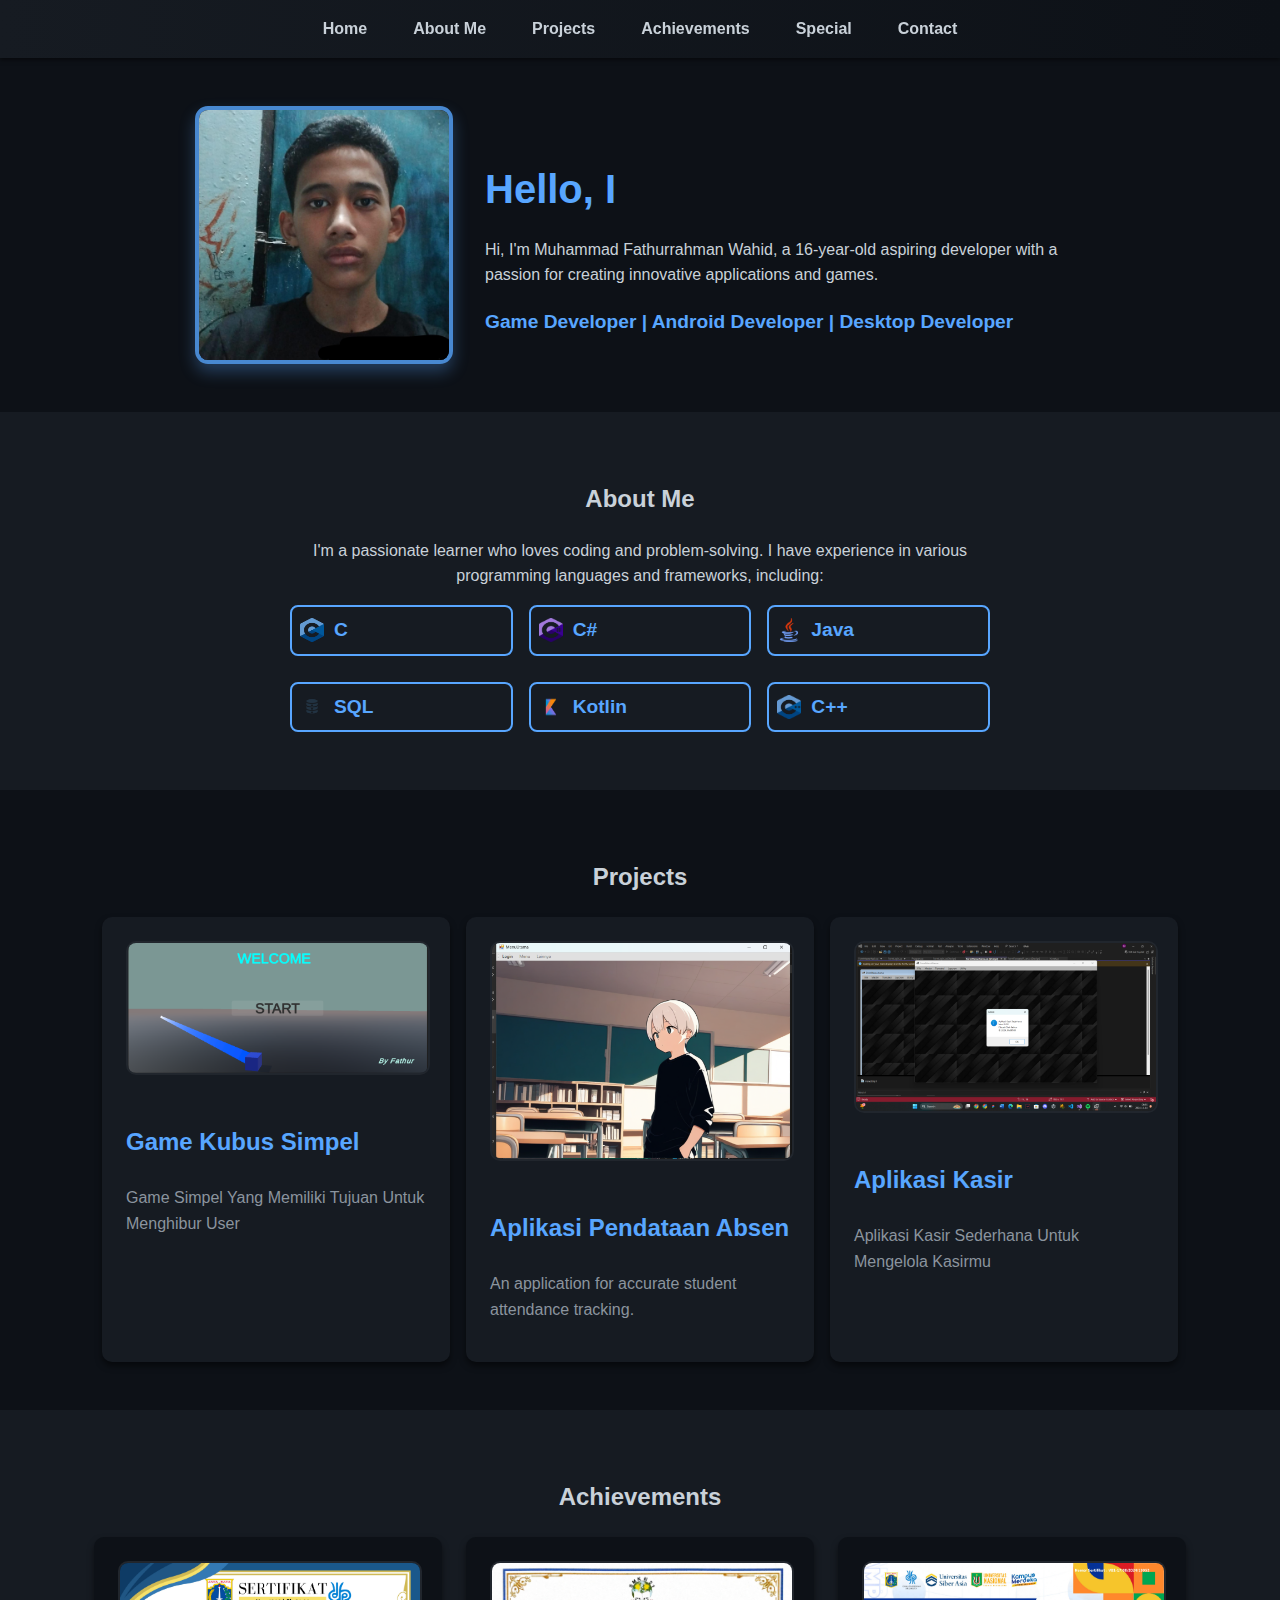
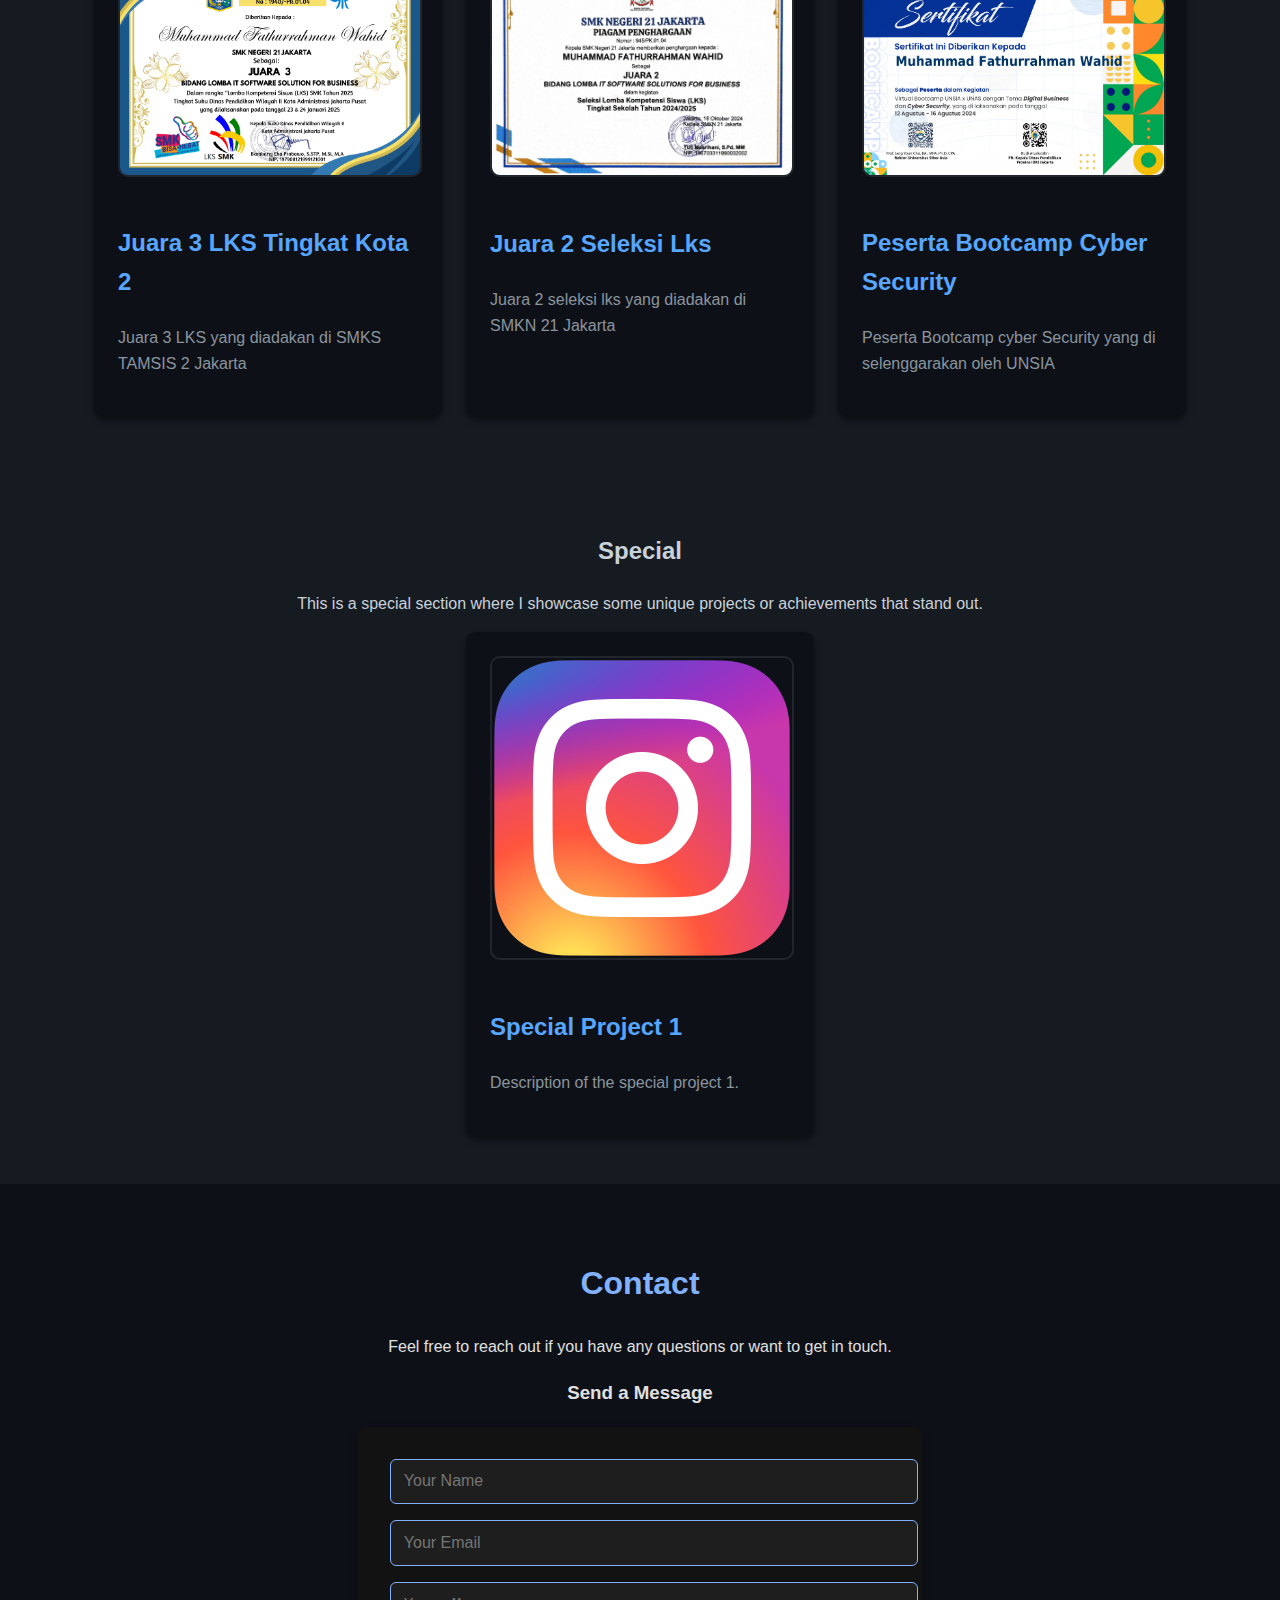
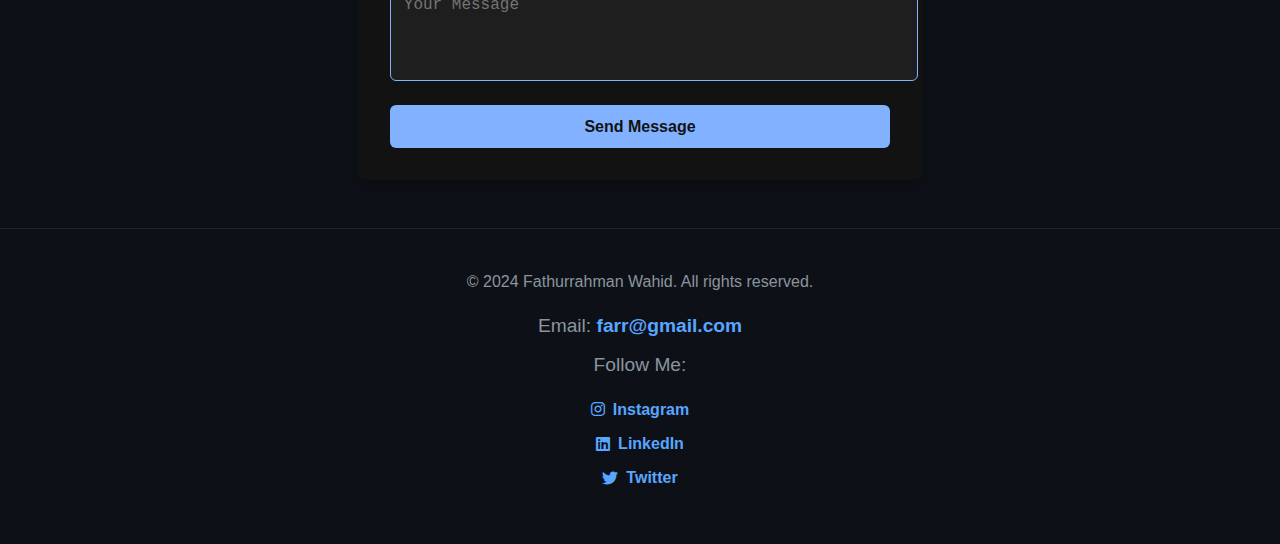
<file: index.html>
<!DOCTYPE html>
<html lang="en">
<head>
    <meta charset="UTF-8">
    <meta name="viewport" content="width=device-width, initial-scale=1.0">
    <title>Portfolio</title>
    <link rel="stylesheet" href="style.css">
    <link rel="stylesheet" href="https://cdnjs.cloudflare.com/ajax/libs/font-awesome/6.0.0-beta3/css/all.min.css">
</head>
<body>
    <header>
        <nav>
            <ul>
                <li><a href="#Home">Home</a></li>
                <li><a href="#about">About Me</a></li>
                <li><a href="#projects">Projects</a></li>
                <li><a href="#achievements">Achievements</a></li>
                <li><a href="#special">Special</a></li> <!-- Pastikan href="#special" -->
                <li><a href="#contact">Contact</a></li>
                
            </ul>
        </nav>
    </header>

    <!-- Bagian Home -->
    <section id="Home">
        <div class="home-container">
            <div class="home-content">
                <img src="myFoto.jpg" alt="Fathurrahman Wahid" class="home-photo">
                <div class="home-description">
                    <h2 id="typing-text"></h2>
                    <p>Hi, I'm Muhammad Fathurrahman Wahid, a 16-year-old aspiring developer with a passion for creating innovative applications and games.</p>
                    <p class="roles">Game Developer | Android Developer | Desktop Developer</p>
                </div>
            </div>
        </div>
    </section>

    <!-- Bagian About Me -->
<section id="about" class="about-section">
    <h2>About Me</h2>
    <div class="about-container">
        <p>I'm a passionate learner who loves coding and problem-solving. I have experience in various programming languages and frameworks, including:</p>
        <div class="skills-grid">
            <div class="skill-item">
                <img src="C.png" alt="C Logo" class="skill-icon"> C
            </div>
            <div class="skill-item">
                <img src="csharp.png" alt="C# Logo" class="skill-icon"> C#
            </div>
            <div class="skill-item">
                <img src="jawa.png" alt="Java Logo" class="skill-icon"> Java
            </div>
            <div class="skill-item">
                <img src="sql.png" alt="SQL Logo" class="skill-icon"> SQL
            </div>
            <div class="skill-item">
                <img src="kotl.png" alt="Kotlin Logo" class="skill-icon"> Kotlin
            </div>
            <div class="skill-item">
                <img src="cpp.png" alt="cpp Logo" class="skill-icon"> C++
            </div>
        </div>
        
    </div>
</section>


    <!-- Bagian Projects -->
    <section id="projects">
        <h2>Projects</h2>
        <div class="project-gallery">
            <div class="project-card">
                <img src="kubus.png" alt="To-Do List App">
                <h3>Game Kubus Simpel</h3>
                <p>Game Simpel Yang Memiliki Tujuan Untuk Menghibur User</p>
            </div>
            <div class="project-card">
                <img src="absen.png" alt="Aplikasi Pendataan Absen">
                <h3>Aplikasi Pendataan Absen</h3>
                <p>An application for accurate student attendance tracking.</p>
            </div>
            <div class="project-card">
                <img src="kasir.png" alt="Aplikasi Kasir">
                <h3>Aplikasi Kasir</h3>
                <p>Aplikasi Kasir Sederhana Untuk Mengelola Kasirmu</p>
            </div>
        </div>
    </section>

    <!-- Bagian Achievements -->
    <section id="achievements">
        <h2>Achievements</h2>
        <div class="achievements-gallery">
            <div class="achievement-card">
                <img src="Sertifikat LKS 2025 SUDINDIK JP2 _JUARA 3 IT SOFTWARE_page-0001.jpg" alt="Award 1">
                <h3>Juara 3 LKS Tingkat Kota 2</h3>
                <p>Juara 3 LKS yang diadakan di SMKS TAMSIS 2 Jakarta</p>
            </div>
            <div class="achievement-card">
                <img src="seleksiLKS.jpg" alt="Award 1">
                <h3>Juara 2 Seleksi Lks</h3>
                <p>Juara 2 seleksi lks yang diadakan di SMKN 21 Jakarta</p>
            </div>
            <div class="achievement-card">
                <img src="bootcamp.jpg" alt="Award 2">
                <h3>Peserta Bootcamp Cyber Security</h3>
                <p>Peserta Bootcamp cyber Security yang di selenggarakan oleh UNSIA</p>
            </div>
        </div>
    </section>
   <!-- Bagian Spesial -->
<section id="special" class="special-section">
    <h2>Special</h2>
    <div class="special-container">
        <p>This is a special section where I showcase some unique projects or achievements that stand out.</p>
        <div class="special-gallery">
            <!-- Card 1 -->
            <div class="special-card">
                <img src="image.png" alt="Special Project 1">
                <div class="special-overlay">
                    <a href="lv.html" class="special-button">Klik Disini</a>
                </div>
                <h3>Special Project 1</h3>
                <p>Description of the special project 1.</p>
            </div>
        </div>
    </div>
</section>
   <!-- Contact Section -->
<section class="contact-section" id="contact">
    <h2>Contact</h2>
    <p>Feel free to reach out if you have any questions or want to get in touch.</p>
    
    <div class="contact-details">
        <!-- Contact Form Section -->
        <div class="contact-form">
            <h3>Send a Message</h3>
            <form action="send.php" method="post" class="form-container">
                <input type="text" name="name" placeholder="Your Name" required>
                <input type="email" name="email" placeholder="Your Email" required>
                <textarea name="message" rows="4" placeholder="Your Message" required></textarea>
                <button type="submit" class="btn-submit">Send Message</button>
            </form>
            
        </div>
    </div>
</section>

    <footer>
        <p>&copy; 2024 Fathurrahman Wahid. All rights reserved.</p>
        <div class="footer-contact">
            <p>Email: <a href="mailto:example@example.com">farr@gmail.com</a></p>
            <p>Follow Me:</p>
            <ul>
                <li><a href="https://www.instagram.com" target="_blank"><i class="fab fa-instagram"></i> Instagram</a></li>
                <li><a href="https://www.linkedin.com" target="_blank"><i class="fab fa-linkedin"></i> LinkedIn</a></li>
                <li><a href="https://twitter.com" target="_blank"><i class="fab fa-twitter"></i> Twitter</a></li>
            </ul>
        </div>
    </footer>

    <script src="script.js"></script>
</body>
</html>
</file>
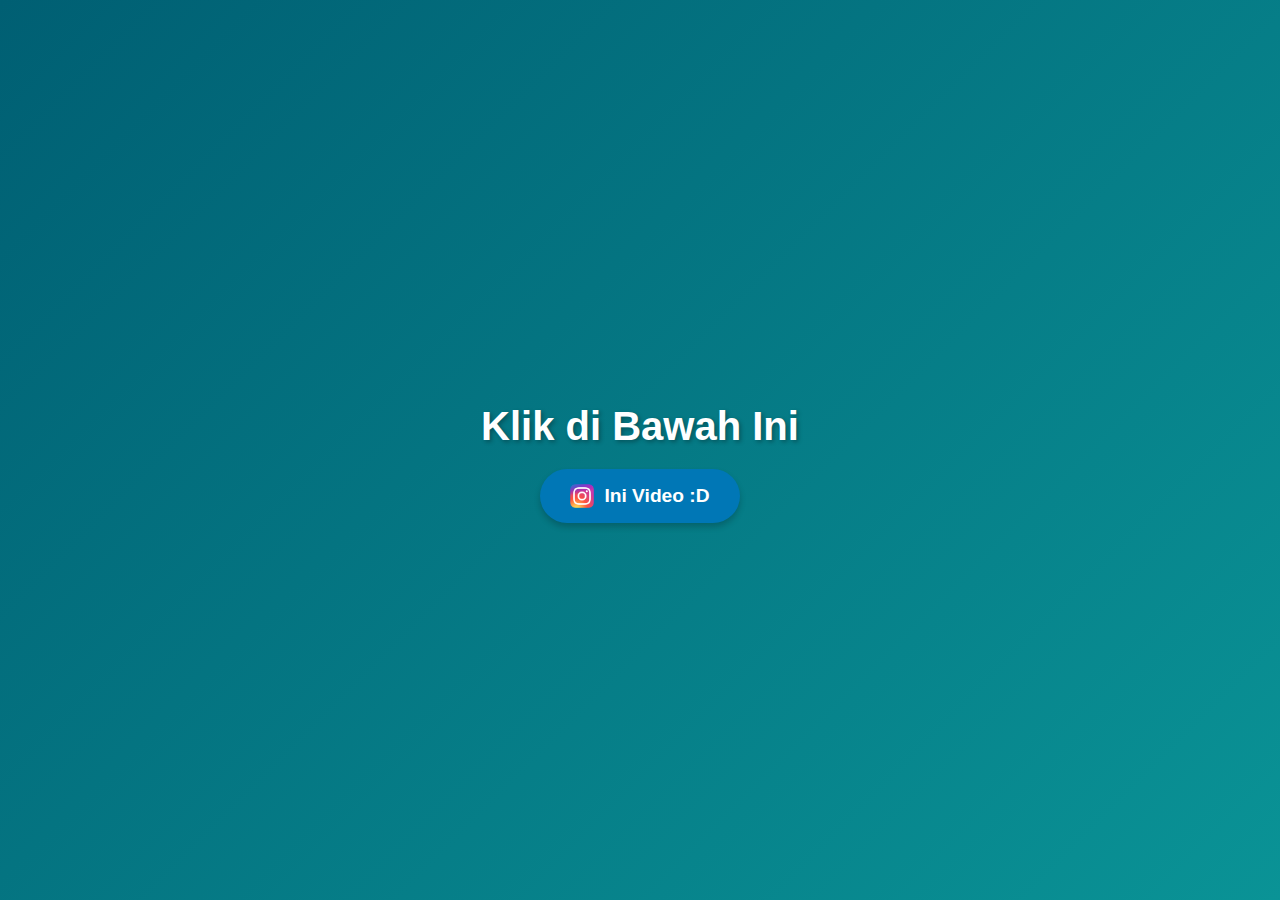
<file: lv.html>
<!DOCTYPE html>
<html lang="en">
<head>
    <meta charset="UTF-8">
    <meta name="viewport" content="width=device-width, initial-scale=1.0">
    <title>Untuk Seseorang</title>
    <style>
        /* General Styles */
        body {
            font-family: 'Arial', sans-serif;
            background: linear-gradient(135deg, #005f73, #0a9396); /* Gradien biru laut */
            color: #fff;
            display: flex;
            justify-content: center;
            align-items: center;
            height: 100vh;
            margin: 0;
            text-align: center;
        }

        h1 {
            font-size: 2.5rem;
            margin-bottom: 20px;
            text-shadow: 2px 2px 4px rgba(0, 0, 0, 0.3);
        }

        a {
            text-decoration: none;
            color: #fff;
            background: #0077b6; /* Warna biru laut untuk tombol */
            padding: 15px 30px;
            border-radius: 50px;
            font-size: 1.2rem;
            font-weight: bold;
            display: inline-flex;
            align-items: center;
            gap: 10px;
            box-shadow: 0 4px 6px rgba(0, 0, 0, 0.2);
            transition: all 0.3s ease;
        }

        a:hover {
            background: #023e8a; /* Warna biru laut yang lebih gelap saat dihover */
            transform: translateY(-3px);
            box-shadow: 0 6px 8px rgba(0, 0, 0, 0.3);
        }

        a:active {
            transform: translateY(0);
            box-shadow: 0 4px 6px rgba(0, 0, 0, 0.2);
        }

        /* Icon WhatsApp */
        a::before {
            content: '';
            background: url('image.png') no-repeat center center;
            background-size: contain;
            width: 24px;
            height: 24px;
            display: inline-block;
        }
    </style>
</head>
<body>
    <div>
        <h1>Klik di Bawah Ini</h1>
        <a href="https://www.instagram.com/share/reel/BAWfOVq5Ls" target="_blank">Ini Video :D</a>
    </div>
</body>
</html>
</file>
<file: style.css>
/* General Styles */
html {
    scroll-behavior: smooth;
}

header.scrolled {
    background: rgba(22, 27, 34, 0.9);
    transition: background 0.3s ease;
}

body {
    font-family: 'Arial', sans-serif;
    margin: 0;
    padding: 0;
    background: #0d1117;
    color: #c9d1d9;
    line-height: 1.6;
    font-size: 16px;
}

.typing {
    display: inline-block;
    border-right: 3px solid #58a6ff;  /* Kursor yang berkedip */
    white-space: nowrap;
    overflow: hidden;
    animation: typing 4s steps(40) infinite, blink 0.75s step-end infinite;
}

@keyframes typing {
    0% {
        width: 0;
    }
    100% {
        width: 100%;
    }
}

@keyframes blink {
    50% {
        border-color: transparent;
    }
}


/* Navbar Styles */
header {
    background: linear-gradient(90deg, #161b22, #0d1117);
    padding: 0.5rem 0;
    position: sticky;
    top: 0;
    z-index: 1000;
    box-shadow: 0 2px 4px rgba(0, 0, 0, 0.5);
}

nav ul {
    list-style: none;
    margin: 0;
    padding: 0;
    display: flex;
    justify-content: center;
    gap: 30px;
}

nav ul li {
    margin: 0;
    position: relative;
}

nav ul li a {
    color: #c9d1d9;
    text-decoration: none;
    font-size: 1rem;
    font-weight: bold;
    position: relative;
    padding: 0.5rem;
    transition: color 0.3s ease, transform 0.3s ease;
    display: flex;
    align-items: center;
    gap: 8px;
}

nav ul li a::before {
    content: '';
    position: absolute;
    bottom: 0;
    left: 50%;
    width: 0%;
    height: 2px;
    background: #58a6ff;
    transition: width 0.3s ease, left 0.3s ease;
}

nav ul li a:hover::before {
    width: 100%;
    left: 0;
}

nav ul li a:hover {
    color: #58a6ff;
    transform: scale(1.1);
}

nav ul li a i {
    font-size: 1.2rem;
    color: #58a6ff;
    transition: transform 0.3s ease;
}

nav ul li a:hover i {
    transform: rotate(360deg);
}

/* Home Section */
.home-content {
    display: flex;
    align-items: center;
    justify-content: center;
    flex-wrap: wrap;
    gap: 2rem;
    padding: 3rem 1rem;
}

.home-photo {
    width: 250px;
    height: 250px;
    border-radius: 5%;
    border: 4px solid rgba(88, 166, 255, 0.8);
    box-shadow: 0 8px 16px rgba(88, 166, 255, 0.3);
    transition: transform 0.3s, box-shadow 0.3s;
    aspect-ratio: 1/1;
    object-fit: cover;
}

.home-photo:hover {
    transform: scale(1.05);
    box-shadow: 0 12px 20px rgba(88, 166, 255, 0.5);
}

.home-description {
    max-width: 600px;
    text-align: left;
    color: #c9d1d9;
}

.home-description h2 {
    font-size: 2.5rem;
    margin-bottom: 1rem;
    color: #58a6ff;
}

.home-description p {
    font-size: 1rem;
    margin-bottom: 0.5rem;
}

.home-description .roles {
    font-size: 1.2rem;
    font-weight: bold;
    color: #58a6ff;
}
/* About Section */
.about-section {
    padding: 3rem 1rem;
    background: #161b22;
    text-align: center;
}

.about-container {
    max-width: 700px;
    margin: auto;
    color: #c9d1d9;
}

.skills-grid {
    display: grid;
    grid-template-columns: repeat(3, 1fr);
    gap: 1rem;
    margin-top: 1rem;
}

.skills-grid .skill-item {
    font-size: 1.2rem;
    font-weight: bold;
    text-align: center;
    color: #58a6ff;
    padding: 0.5rem;
    border: 2px solid #58a6ff;
    border-radius: 8px;
    transition: background-color 0.3s, color 0.3s;
}

.skills-grid .skill-item:hover {
    background-color: #256ad1;
    color: #0d1117;
    cursor: pointer;
}

.skill-item {
    display: flex;
    align-items: center;
    margin-bottom: 10px;
}

.skill-icon {
    width: 24px;
    height: 24px;
    margin-right: 10px;
}

@media (max-width: 768px) {
    .skills-grid {
        grid-template-columns: 1fr;
    }
    .home-content {
        flex-direction: column;
        text-align: center;
    }
    .project-gallery {
        flex-direction: column;
    }
}

/* Projects Section */
#projects {
    padding: 3rem 1rem;
    background: #0d1117;
    text-align: center;
}

.project-gallery {
    display: flex;
    flex-wrap: wrap;
    gap: 1rem;
    justify-content: center;
}

.project-card {
    background: #161b22;
    padding: 1.5rem;
    border-radius: 10px;
    max-width: 300px;
    text-align: left;
    box-shadow: 0 4px 6px rgba(0, 0, 0, 0.5);
    transition: transform 0.3s, box-shadow 0.3s;
}

.project-card img {
    width: 100%;
    border-radius: 10px;
    margin-bottom: 1rem;
    border: 2px solid #21262d;
}

.project-card h3 {
    font-size: 1.5rem;
    color: #58a6ff;
}

.project-card p {
    color: #8b949e;
}

.project-card:hover {
    transform: translateY(-10px);
    box-shadow: 0 8px 15px rgba(88, 166, 255, 0.4);
}

/* Achievements Section */
#achievements {
    padding: 3rem 1rem;
    background: #161b22;
    text-align: center;
    color: #c9d1d9;
}

.achievements-gallery {
    display: flex;
    flex-wrap: wrap;
    gap: 1.5rem;
    justify-content: center;
}

.achievement-card {
    background: #0d1117;
    padding: 1.5rem;
    border-radius: 10px;
    max-width: 300px;
    text-align: left;
    box-shadow: 0 4px 6px rgba(0, 0, 0, 0.5);
    transition: transform 0.3s, box-shadow 0.3s;
    color: #c9d1d9;
}

.achievement-card img {
    width: 100%;
    border-radius: 10px;
    margin-bottom: 1rem;
    border: 2px solid #21262d;
}

.achievement-card h3 {
    font-size: 1.5rem;
    color: #58a6ff;
}

.achievement-card p {
    color: #8b949e;
}

.achievement-card:hover {
    transform: translateY(-10px);
    box-shadow: 0 8px 15px rgba(88, 166, 255, 0.4);
}


/* Contact Section */
.contact-section {
    padding: 3rem 2rem;
    background: #0d1117;
    text-align: center;
    color: #e0e0e0;
}

.contact-section h2 {
    font-size: 2rem;
    color: #82b1ff;
    margin-bottom: 1.5rem;
}

.form-container {
    max-width: 500px;
    margin: 0 auto;
    background: #121212;
    padding: 2rem;
    border-radius: 8px;
    box-shadow: 0 4px 8px rgba(0, 0, 0, 0.3);
}

.form-container input,
.form-container textarea {
    width: 100%;
    padding: 0.8rem;
    margin-bottom: 1rem;
    border: 1px solid #82b1ff;
    border-radius: 6px;
    background: #1e1e1e;
    color: #e0e0e0;
    font-size: 1rem;
    resize: none;
}

.form-container input:focus,
.form-container textarea:focus {
    outline: none;
    border-color: #ffffff;
    box-shadow: 0 0 6px rgba(255, 255, 255, 0.5);
}

.btn-submit {
    width: 100%;
    padding: 0.8rem;
    background: #82b1ff;
    color: #121212;
    font-size: 1rem;
    font-weight: bold;
    border: none;
    border-radius: 6px;
    cursor: pointer;
    transition: background 0.3s ease;
}

.btn-submit:hover {
    background: #4b97e9;
    color: #121212;
}


/* Footer Section */
footer {
    background: #161b22;
    text-align: center;
    padding: 1rem 0;
    border-top: 1px solid #21262d;
}

footer p {
    font-size: 0.9rem;
    color: #8b949e;
}
/* Footer Styles */
footer {
    background-color: #0d1117;
    color: #c9d1d9;
    text-align: center;
    padding: 2rem 0;
}

footer p {
    font-size: 1rem;
    margin: 0.5rem 0;
}

.footer-contact {
    margin-top: 1rem;
}

.footer-contact p {
    font-size: 1.2rem;
    margin: 0.5rem 0;
}

.footer-contact ul {
    list-style: none;
    padding: 0;
}

.footer-contact ul li {
    margin: 0.5rem 0;
}

.footer-contact a {
    color: #58a6ff;
    text-decoration: none;
    font-weight: bold;
}

.footer-contact a:hover {
    color: #ffffff;
}
footer ul li a {
    display: inline-flex;
    align-items: center;
    gap: 8px;
    color: #c9d1d9;
    transition: color 0.3s, transform 0.3s;
}

footer ul li a:hover {
    color: #58a6ff;
    transform: translateY(-5px);
}
/* Special Section */
.special-section {
    padding: 3rem 1rem;
    background: #161b22;
    text-align: center;
    color: #c9d1d9;
}

.special-container {
    max-width: 1200px;
    margin: auto;
}

.special-gallery {
    display: flex;
    flex-wrap: wrap;
    gap: 1.5rem;
    justify-content: center;
}

.special-card {
    background: #0d1117;
    padding: 1.5rem;
    border-radius: 10px;
    max-width: 300px;
    text-align: left;
    box-shadow: 0 4px 6px rgba(0, 0, 0, 0.5);
    transition: transform 0.3s, box-shadow 0.3s;
    color: #c9d1d9;
    position: relative;
    overflow: hidden;
}

.special-card img {
    width: 100%;
    border-radius: 10px;
    margin-bottom: 1rem;
    border: 2px solid #21262d;
    transition: filter 0.3s ease;
}

.special-card h3 {
    font-size: 1.5rem;
    color: #58a6ff;
}

.special-card p {
    color: #8b949e;
}

.special-card:hover img {
    filter: blur(5px); /* Efek blur saat di-hover */
}

.special-overlay {
    position: absolute;
    top: 0;
    left: 0;
    width: 100%;
    height: 100%;
    background: rgba(0, 0, 0, 0.7); /* Overlay gelap */
    display: flex;
    align-items: center;
    justify-content: center;
    opacity: 0; /* Awalnya tidak terlihat */
    transition: opacity 0.3s ease;
}

.special-card:hover .special-overlay {
    opacity: 1; /* Muncul saat di-hover */
}

.special-button {
    background: #58a6ff;
    color: #0d1117;
    padding: 0.8rem 1.5rem;
    border-radius: 5px;
    text-decoration: none;
    font-weight: bold;
    transition: background 0.3s ease;
}

.special-button:hover {
    background: #256ad1;
    color: #ffffff;
}
</file>
